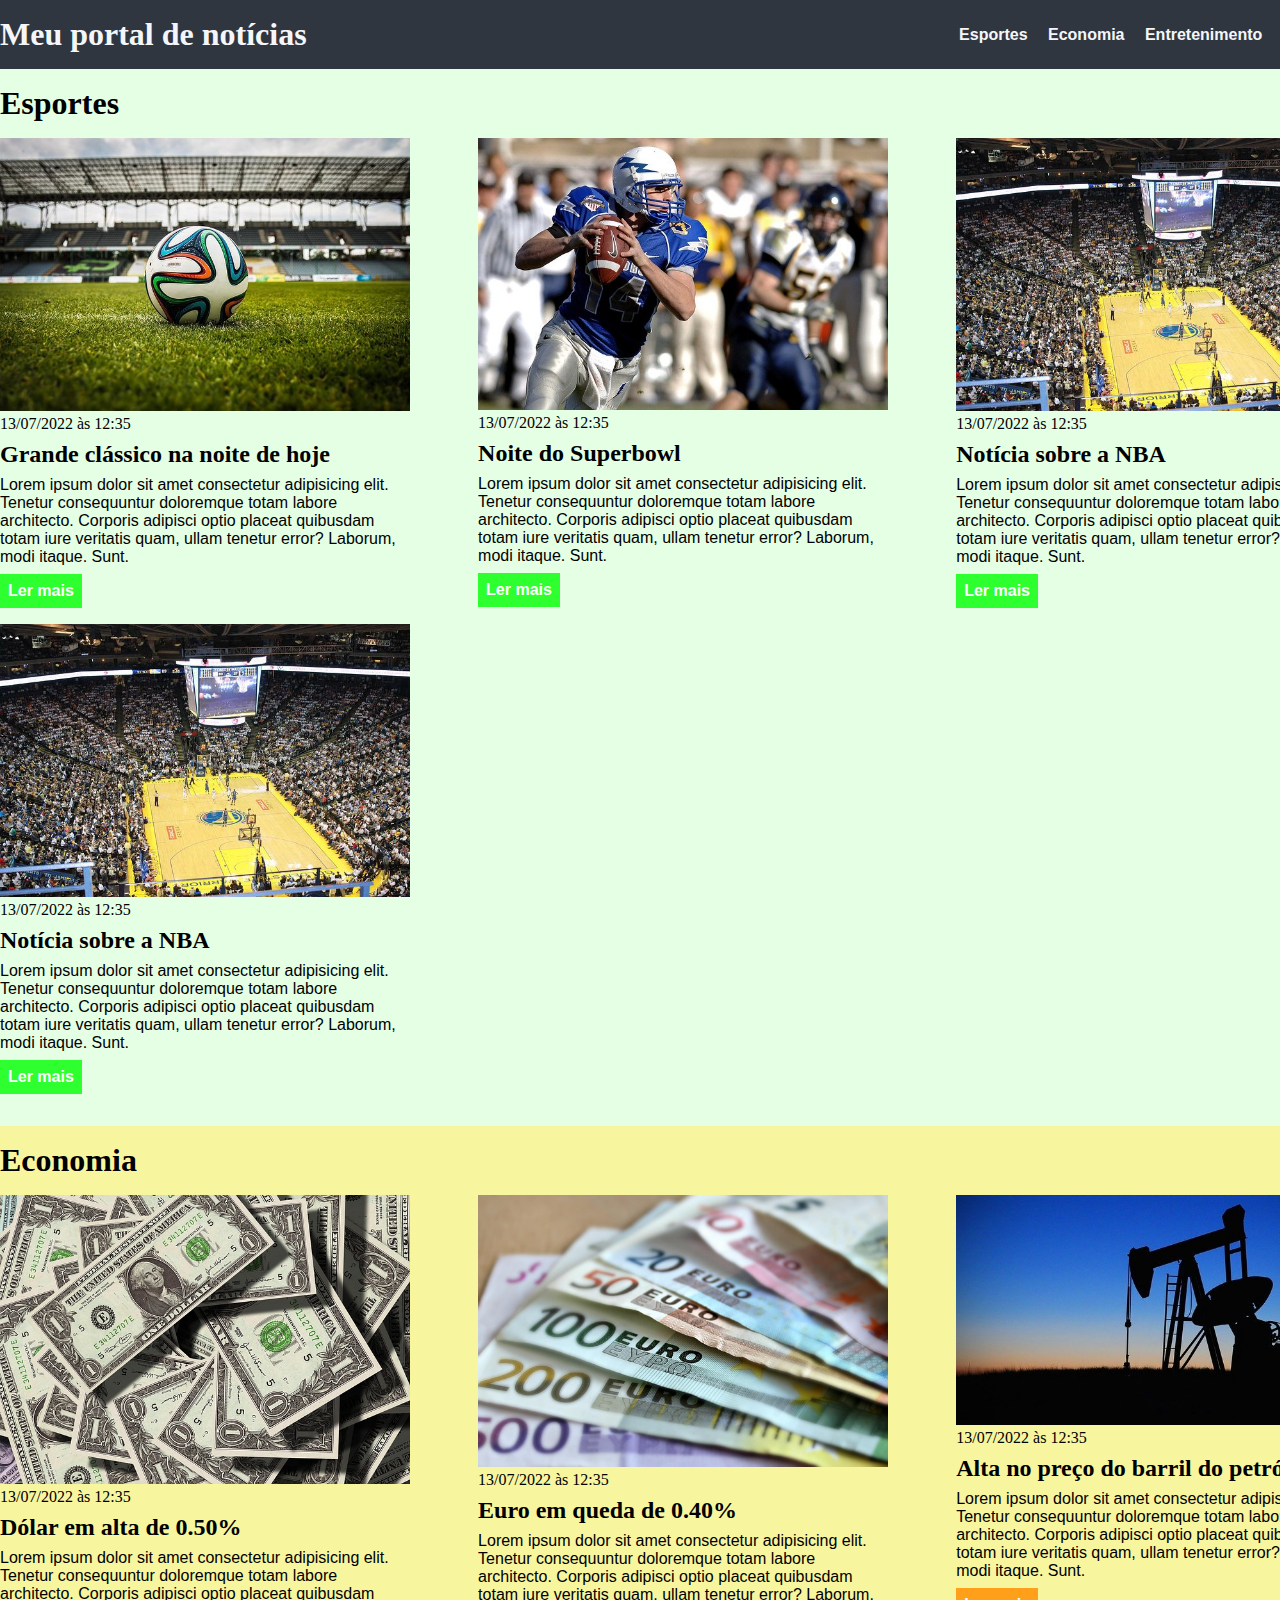
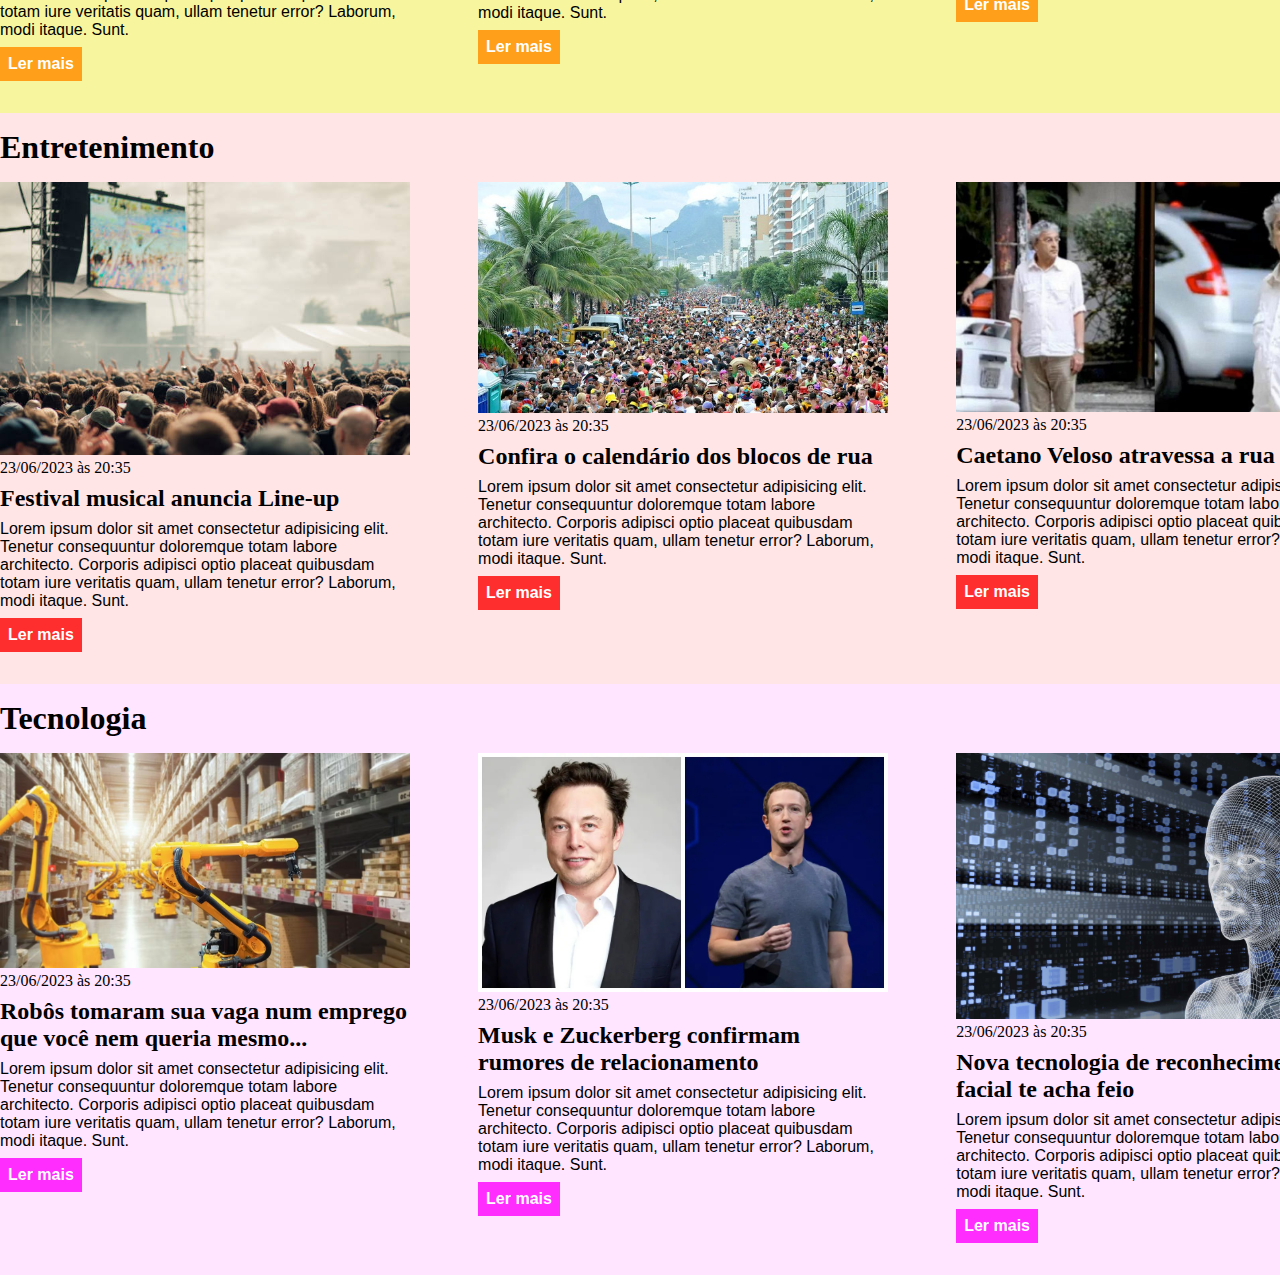
<file: index.html>
<!DOCTYPE html>
<html lang="pt-BR">
<head>
    <meta charset="UTF-8">
    <meta http-equiv="X-UA-Compatible" content="IE=edge">
    <meta name="viewport" content="width=device-width, initial-scale=1.0">
    <title>Meu portal de notícias</title>
    <link rel="stylesheet" href="./main.css" />
    <link rel="stylesheet" href="./main.css">
    </head>
<body>
    <header>
        <div class="container"> 
            <h1>Meu portal de notícias</h1>
            <nav>
                <ul>
                    <li>
                        <a href="#sports" title="Ir para a seção de esportes">Esportes</a>
                    </li>
                    <li>
                        <a href="#economy" title="Ir para a seção de notícias">Economia</a>
                    </li>
                    <li>
                        <a href="#entertainment" title="Ir para a seção de entretenimento">Entretenimento</a>
                    </li>
                    <li>
                        <a href="#tech" title="Ir para a seção de tecnologia">Tecnologia</a>
                    </li>
                </ul>
            </nav>
        </div>
    </header>
    <section id="sports"> 
        <div class="container">  
            <h2>Esportes</h2>
            <div class="articles">
                <article>
                    <img src="./futebol.jpg" alt="Bola de futebol no gramado" />
                    <header>
                        <time class="creation-date">13/07/2022 às 12:35</time>
                    </header>
                    <h3>Grande clássico na noite de hoje</h3>
                    <p>
                        Lorem ipsum dolor sit amet consectetur adipisicing elit. Tenetur consequuntur doloremque totam labore architecto. Corporis adipisci optio placeat quibusdam totam iure veritatis quam, ullam tenetur error? Laborum, modi itaque. Sunt.
                    </p>
                    <a href="#" title="Leia a notícia completa">Ler mais</a>
                </article>
                <article>
                    <img src="./futebol-americano.jpg" alt="Jogador de futebol americano correndo com a bola na mão" />
                    <header>
                        <time>13/07/2022 às 12:35</time>
                    </header>
                    <h3>Noite do Superbowl</h3>
                    <p>
                        Lorem ipsum dolor sit amet consectetur adipisicing elit. Tenetur consequuntur doloremque totam labore architecto. Corporis adipisci optio placeat quibusdam totam iure veritatis quam, ullam tenetur error? Laborum, modi itaque. Sunt.
                    </p>
                    <a href="#" title="Leia a notícia completa">Ler mais</a>
                </article>
                <article>
                    <img src="./basquete.jpg" title="Vista aérea de uma quadra de basquete" />
                    <header>
                        <time>13/07/2022 às 12:35</time>
                    </header>
                    <h3>Notícia sobre a NBA</h3>
                    <p>
                        Lorem ipsum dolor sit amet consectetur adipisicing elit. Tenetur consequuntur doloremque totam labore architecto. Corporis adipisci optio placeat quibusdam totam iure veritatis quam, ullam tenetur error? Laborum, modi itaque. Sunt.
                    </p>
                    <a href="#" title="Leia a notícia completa">Ler mais</a>
                </article>
                <article>
                    <img src="./basquete.jpg" title="Vista aérea de uma quadra de basquete" />
                    <header>
                        <time>13/07/2022 às 12:35</time>
                    </header>
                    <h3>Notícia sobre a NBA</h3>
                    <p>
                        Lorem ipsum dolor sit amet consectetur adipisicing elit. Tenetur consequuntur doloremque totam labore architecto. Corporis adipisci optio placeat quibusdam totam iure veritatis quam, ullam tenetur error? Laborum, modi itaque. Sunt.
                    </p>
                    <a href="#" title="Leia a notícia completa">Ler mais</a>
                </article>
            </div>
        </div>
    </section>
    <section id="economy">
        <div class="container"> 
            <h2>Economia</h2>
            <div class="articles">
                <article>
                    <img src="./dolares.jpg" alt="Muitos dólares" />
                    <header>
                        <time>13/07/2022 às 12:35</time>
                    </header>
                    <h3>Dólar em alta de 0.50%</h3>
                    <p>
                        Lorem ipsum dolor sit amet consectetur adipisicing elit. Tenetur consequuntur doloremque totam labore architecto. Corporis adipisci optio placeat quibusdam totam iure veritatis quam, ullam tenetur error? Laborum, modi itaque. Sunt.
                    </p>
                    <a href="#" title="Leia a notícia completa">Ler mais</a>
                </article>
                <article>
                    <img src="./euro.jpg" alt="Várias notas de euro" />
                    <header>
                        <time>13/07/2022 às 12:35</time>
                    </header>
                    <h3>Euro em queda de 0.40%</h3>
                    <p>
                        Lorem ipsum dolor sit amet consectetur adipisicing elit. Tenetur consequuntur doloremque totam labore architecto. Corporis adipisci optio placeat quibusdam totam iure veritatis quam, ullam tenetur error? Laborum, modi itaque. Sunt.
                    </p>
                    <a href="#" title="Leia a notícia completa">Ler mais</a>
                </article>
                <article>
                    <img src="./petroleo.jpg" alt="Extração de petróleo" />
                    <header>
                        <time>13/07/2022 às 12:35</time>
                    </header>
                    <h3>Alta no preço do barril do petróleo</h3>
                    <p>
                        Lorem ipsum dolor sit amet consectetur adipisicing elit. Tenetur consequuntur doloremque totam labore architecto. Corporis adipisci optio placeat quibusdam totam iure veritatis quam, ullam tenetur error? Laborum, modi itaque. Sunt.
                    </p>
                    <a href="#" title="Leia a notícia completa">Ler mais</a>
                </article>
            </div>
        </div>
    </section>
    <section id="entertainment"> 
        <div class="container">  
            <h2>Entretenimento</h2>
            <div class="articles">
                <article>
                    <img src="./festival-musical.jpg" alt="Pessoas num festival de música" />
                    <header>
                        <time class="creation-date">23/06/2023 às 20:35</time>
                    </header>
                    <h3>Festival musical anuncia Line-up</h3>
                    <p>
                        Lorem ipsum dolor sit amet consectetur adipisicing elit. Tenetur consequuntur doloremque totam labore architecto. Corporis adipisci optio placeat quibusdam totam iure veritatis quam, ullam tenetur error? Laborum, modi itaque. Sunt.
                    </p>
                    <a href="#" title="Leia a notícia completa">Ler mais</a>
                </article>
                <article>
                    <img src="./bloco-de-carnaval.jpg" alt="Vista aérea do carnaval de rua do Rio de Janeiro" />
                    <header>
                        <time>23/06/2023 às 20:35</time>
                    </header>
                    <h3>Confira o calendário dos blocos de rua</h3>
                    <p>
                        Lorem ipsum dolor sit amet consectetur adipisicing elit. Tenetur consequuntur doloremque totam labore architecto. Corporis adipisci optio placeat quibusdam totam iure veritatis quam, ullam tenetur error? Laborum, modi itaque. Sunt.
                    </p>
                    <a href="#" title="Leia a notícia completa">Ler mais</a>
                </article>
                <article>
                    <img src="./caetano.jpg" title="Caetano Veloso atravessando a rua" />
                    <header>
                        <time>23/06/2023 às 20:35</time>
                    </header>
                    <h3>Caetano Veloso atravessa a rua</h3>
                    <p>
                        Lorem ipsum dolor sit amet consectetur adipisicing elit. Tenetur consequuntur doloremque totam labore architecto. Corporis adipisci optio placeat quibusdam totam iure veritatis quam, ullam tenetur error? Laborum, modi itaque. Sunt.
                    </p>
                    <a href="#" title="Leia a notícia completa">Ler mais</a>
                </article>
            </div>
        </div>
    </section>
    <section id="tech">
        <div class="container"> 
            <h2>Tecnologia</h2>
            <div class="articles">
                <article>
                    <img src="./warehouse-robot.jpg" alt="Braço robô em galpão de estoque" />
                    <header>
                        <time>23/06/2023 às 20:35</time>
                    </header>
                    <h3>Robôs tomaram sua vaga num emprego que você nem queria mesmo...</h3>
                    <p>
                        Lorem ipsum dolor sit amet consectetur adipisicing elit. Tenetur consequuntur doloremque totam labore architecto. Corporis adipisci optio placeat quibusdam totam iure veritatis quam, ullam tenetur error? Laborum, modi itaque. Sunt.
                    </p>
                    <a href="#" title="Leia a notícia completa">Ler mais</a>
                </article>
                <article>
                    <img src="./musk-zuckerberg.jpeg" alt="Mark Musk e Elon Zuckerberg" />
                    <header>
                        <time>23/06/2023 às 20:35</time>
                    </header>
                    <h3>Musk e Zuckerberg confirmam rumores de relacionamento</h3>
                    <p>
                        Lorem ipsum dolor sit amet consectetur adipisicing elit. Tenetur consequuntur doloremque totam labore architecto. Corporis adipisci optio placeat quibusdam totam iure veritatis quam, ullam tenetur error? Laborum, modi itaque. Sunt.
                    </p>
                    <a href="#" title="Leia a notícia completa">Ler mais</a>
                </article>
                <article>
                    <img src="./face-recognition.jpg" alt="Desenho de um busto em computação gráfica" />
                    <header>
                        <time>23/06/2023 às 20:35</time>
                    </header>
                    <h3>Nova tecnologia de reconhecimento facial te acha feio</h3>
                    <p>
                        Lorem ipsum dolor sit amet consectetur adipisicing elit. Tenetur consequuntur doloremque totam labore architecto. Corporis adipisci optio placeat quibusdam totam iure veritatis quam, ullam tenetur error? Laborum, modi itaque. Sunt.
                    </p>
                    <a href="#" title="Leia a notícia completa">Ler mais</a>
                </article>                
            </div>
        </div>
    </section>
</body>
</html>
</file>
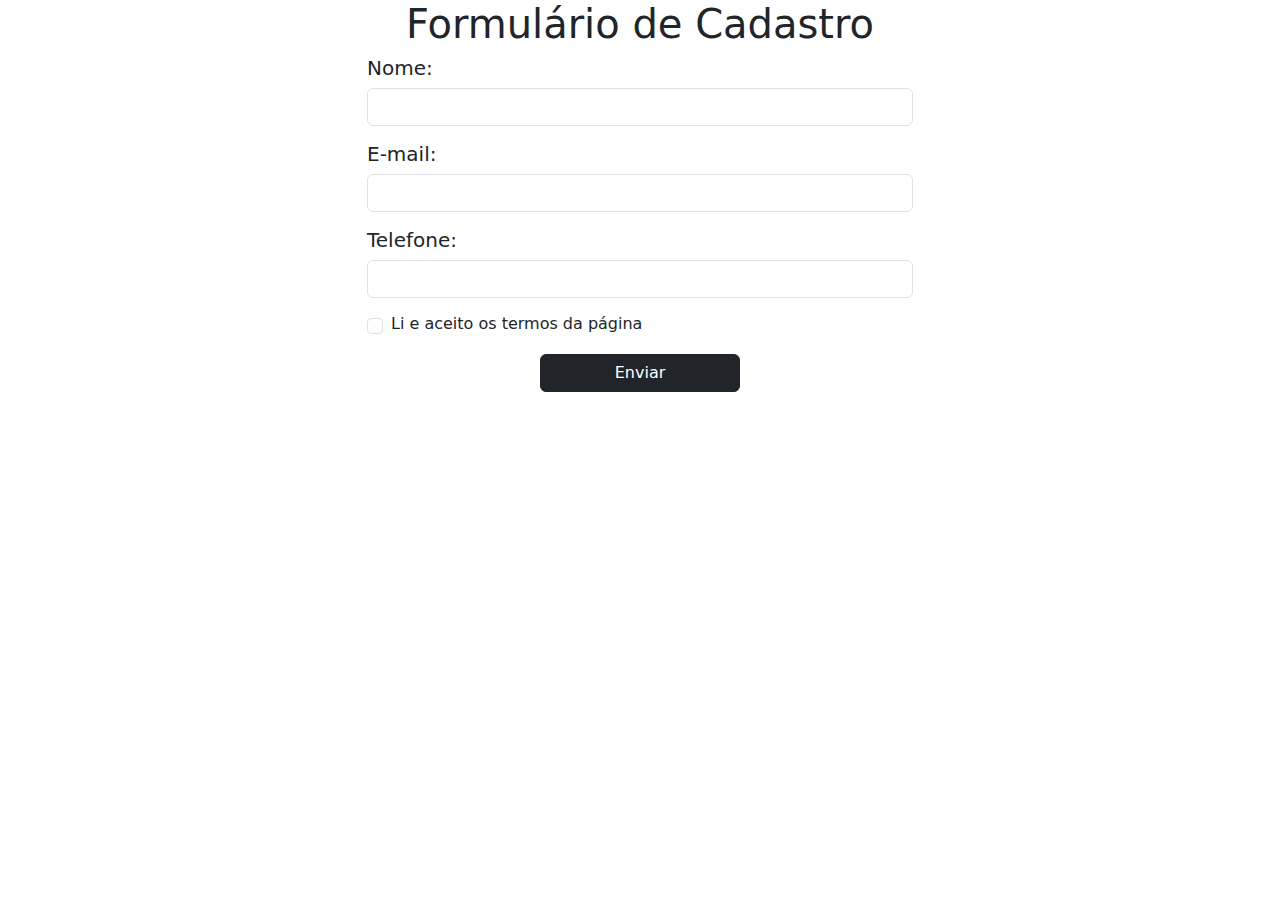
<file: exercicio_bootstrap/index.html>
<!DOCTYPE html>
<html lang="pt-BR">
<head>
    <meta charset="UTF-8">
    <meta name="viewport" content="width=device-width, initial-scale=1.0">
    <title>Exercício Bootstrap</title>
    <link rel="stylesheet" href="https://cdn.jsdelivr.net/npm/bootstrap@5.3.2/dist/css/bootstrap.min.css">
    <link rel="stylesheet" href="main.css">
</head>
<body>
    <div class="container">
        <div class="row d-flex justify-content-center">
            <h1 class="d-flex justify-content-center">Formulário de Cadastro</h1>
            <div class="col-md-6">
                <form>
                    <label class="form-label h5" for="nome">Nome:</label>
                    <input class="form-control campo" type="text" id="nome" />
                    <label class="form-label h5" for="email">E-mail:</label>
                    <input class="form-control campo" type="email" id="email" />
                    <label class="form-label h5" for="telefone">Telefone:</label>
                    <input class="form-control campo" type="tel" id="telefone" />
                    <div class="form-check campo h6">
                        <input class="form-check-input" type="checkbox" id="termos">
                        <label class="form-check-label" for="termos">Li e aceito os termos da página</label>
                    </div>
                    <div class="text-center">
                        <button type="button" class="btn btn-dark">Enviar</button>
                    </div>
                </form>    
            </div>
        </div>    
    </div>
    <script src="https://cdn.jsdelivr.net/npm/bootstrap@5.3.2/dist/js/bootstrap.bundle.min.js" integrity="sha384-C6RzsynM9kWDrMNeT87bh95OGNyZPhcTNXj1NW7RuBCsyN/o0jlpcV8Qyq46cDfL" crossorigin="anonymous"></script>
</body>
</html>
</file>
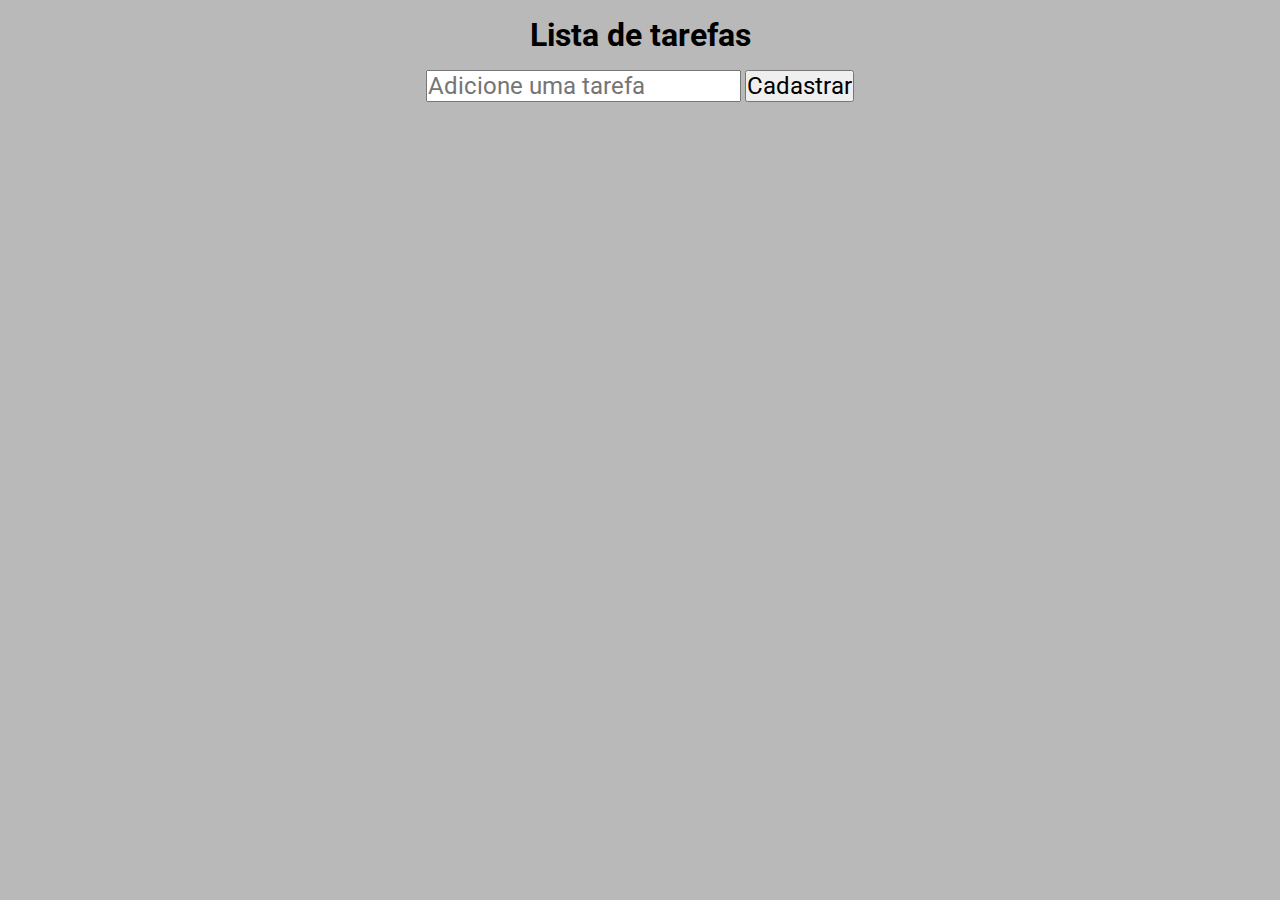
<file: lista-de-tarefas/index.html>
<!DOCTYPE html>
<html lang="pt-br">
<head>
  <meta charset="UTF-8">
  <meta name="viewport" content="width=device-width, initial-scale=1.0">
  <title>Lista de tarefas</title>
  <link rel="preconnect" href="https://fonts.googleapis.com">
  <link rel="preconnect" href="https://fonts.gstatic.com" crossorigin>
  <link href="https://fonts.googleapis.com/css2?family=Roboto:wght@400;700&display=swap" rel="stylesheet">
  <link rel="stylesheet" href="./main.css">
</head>
<body>
  <header>
    <h1>Lista de tarefas</h1>
  </header>
  <form>
    <input type="text" id="input-tarefa" placeholder="Adicione uma tarefa" />
    <button type="submit" id="btnAdd">Cadastrar</button>
  </form>  
  <div class="container">
    <ul></ul>
  </div>
</body>
<script src="https://code.jquery.com/jquery-3.7.0.min.js"></script>
<script src="./main.js"></script>
</html>
</file>
<file: main.css>
* {
    box-sizing: border-box;
    margin: 0;
    padding: 0;
}

body > header {  
    background-color: #2f3640;
    padding: 16px 0; 
    color:  #f5f6fa;
}

header .container {
    display: flex; 
    align-items: center; 
    justify-content: space-between; 
}

header li { 
    display: inline; 
    font-family: Arial, Helvetica, sans-serif;
    font-weight: bold;    
}

header li a {
    color:  #f5f6fa; 
    text-decoration: none;
    margin-left: 16px;
}


.container {
    width: 1366px; 
    margin: 0 auto; 
}

.articles {
    display: flex; 
    flex-wrap: wrap; 
    justify-content: space-between; 
}

.articles article img {
    width: 100%;     
}

.articles article {
    width: 30%; 
}

section { 
    padding: 16px 0;
}

section h2, 
.articles article { 
    margin-bottom: 16px;
}

.articles article h3 { 
    margin-top: 8px;
    margin-bottom: 8px;
}

.articles article a { 
    background-color: blue; 
    color: #fff; 
    padding: 8px; 
    display: inline-block; 
    text-decoration: none; 
    font-weight: bold; 
    margin-top: 8px; 
}

.articles article a:hover { 
    text-decoration: underline;  
}

.articles article p,
.articles article a {
    font-family: Arial, Helvetica, sans-serif;     
}

.articles article h3 { 
    font-size: 24px;
}

section h2 { 
    font-size: 32px;
}

#sports { 
    background-color: rgba(0, 255, 0, 0.1);  
}

#sports .articles article a { 
    background-color: rgba(0, 255, 0, 0.8);
}

#economy { 
    background-color: #f8f59f; 
}

#economy .articles article a { 
    background-color: #ff9f1a;
}

#entertainment { /*Estilizando sessão através da id*/
    background-color: rgba(255, 0, 0, 0.1); /* rgba --> a = alpha = transparência (que é definida por porcentagem, no caso 0.1 que é 10%) */ 
}

#entertainment .articles article a { /*Estilizando botão da sessão através da id, classe e elemento*/
    background-color: rgba(255, 0, 0, 0.8);
}

#tech { /*Estilizando sessão através da id*/
    background-color: rgba(255, 0, 255, 0.1); 
}

#tech .articles article a { /*Estilizando botão da sessão através da id, classe e elemento*/
    background-color: rgba(255, 0, 255, 0.8);
</file>
<file: exercicio_bootstrap/main.css>
.campo {
    margin-bottom: 16px;
}

button {
    max-width: 200px;
    width: 100%;
}
</file>
<file: lista-de-tarefas/main.css>
* {
    padding: 0%;
    margin: 0%;
    box-sizing: border-box;
    font-family: Roboto, sans-serif;
}


body {
    background-color: rgb(185, 185, 185);
}

h1 {
    text-align: center;
    margin-top: 16px;
    margin-bottom: 16px;
}

form {
    padding: 50px, 0;
    text-align: center;
        
}

input, button {
    font-size: 24px;
}

.container {
    margin: 0 auto;
    margin-top: 24px;
    margin-bottom: 16px;
    background-color: rgb(185, 185, 185);
    max-width: 640px;
    width: 100%;
}

.container ul {
    text-align: center;
    list-style-type: none;
}

.container ul li {
    color: black;
    font-size: 24px;
    margin-top: 24px;
    margin-bottom: 24px;
    /*text-decoration: line-through;*/
}

.riscaLinha {
    text-decoration: line-through;
}

.container ul li:hover {
    cursor: pointer;
}
</file>
